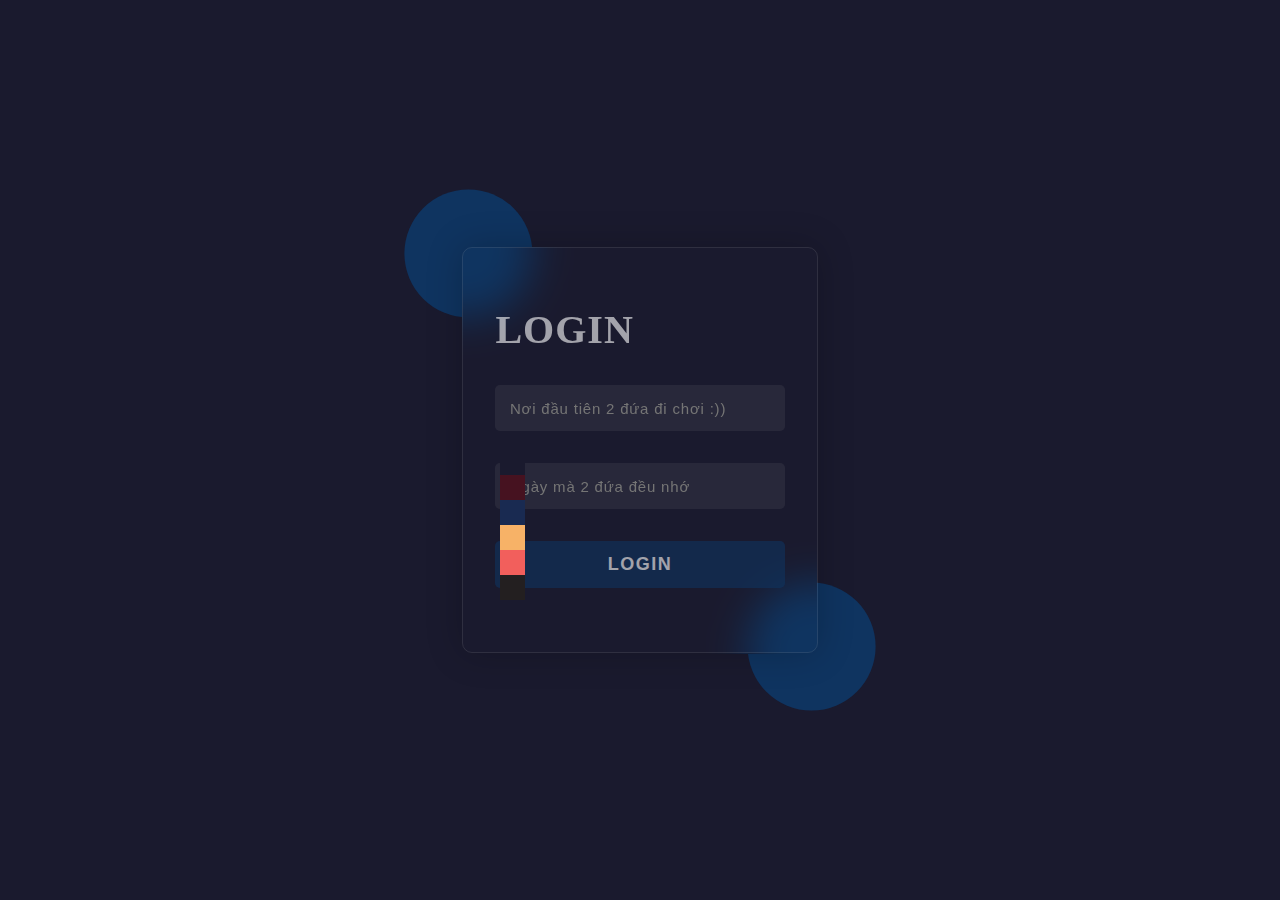
<file: index.html>
<!DOCTYPE html>
<html lang="en">
<head>
    <meta charset="UTF-8">
    <meta http-equiv="X-UA-Compatible" content="IE=edge">
    <meta name="viewport" content="width=device-width, initial-scale=1.0">
    <title>Document</title>
    <link rel="stylesheet" href="./login.css">
</head>
<body>
    <section class="container">
        <div class="login-container">
            <div class="circle circle-one"></div>
            <div class="form-container">
                <!-- <img src="https://raw.githubusercontent.com/hicodersofficial/glassmorphism-login-form/master/assets/illustration.png" alt="illustration" class="illustration" /> -->
                <h1 class="opacity">LOGIN</h1>
                <form id="form-login" onsubmit="onFormSubmit(event)">
                    <input type="text" id="username"placeholder="Nơi đầu tiên 2 đứa đi chơi :))" />
                    <input type="password" id="password" placeholder="Ngày mà 2 đứa đều nhớ" />
                    <button class="opacity">LOGIN</button>
                </form>
            </div>
            <div class="circle circle-two"></div>
        </div>
        <div class="theme-btn-container"></div>
    </section>
</body>
<script src="./login.js"></script>
</html>
</file>
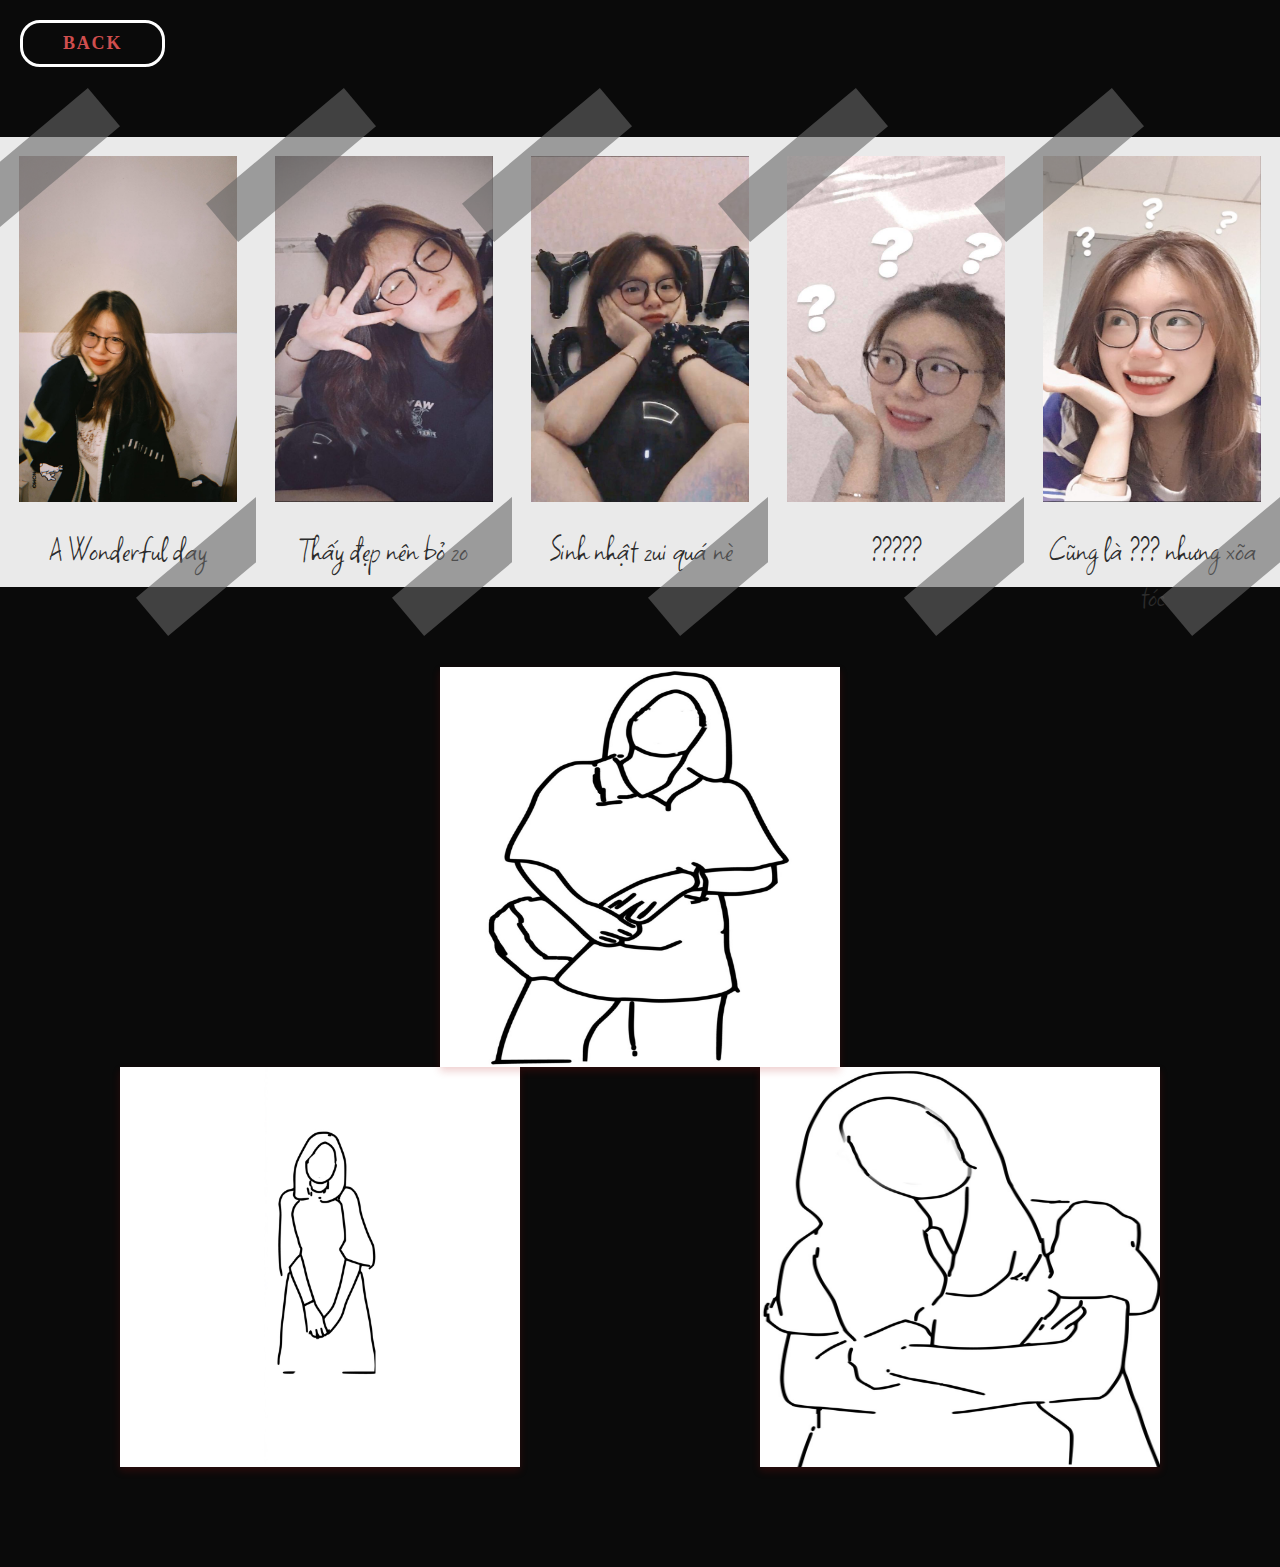
<file: card.html>
<!DOCTYPE html>
<html lang="en">

<head>
    <title>Message</title>
    <!--Google Font-->
    <link rel="preconnect" href="https://fonts.gstatic.com">
    <link href="https://fonts.googleapis.com/css2?family=Caveat&display=swap" rel="stylesheet">
    <!--Stylesheet-->
    <link rel="stylesheet" href="card.css">
    <link href="http://fonts.cdnfonts.com/css/madelyn-2" rel="stylesheet">
                

</head>

<body>
    <audio  autoplay loop>
        <source src="imgs/nhac2.mp3" type="audio/mpeg">
    </audio>
    <div class="btn2"><a href="menu.html">BACK</a></div>
    <div class="top">
        
        <figure>
            <img src="images/card2.jpg" alt="my_photo">
            <figcaption>A Wonderful day</figcaption>
        </figure>
        <figure>
            <img src="images/card1.jpg" alt="my_photo">
            <figcaption>Thấy đẹp nên bỏ zo</figcaption>
        </figure>
        <figure>
            <img src="images/card3.jpg" alt="my_photo">
            <figcaption>Sinh nhật zui quá nè</figcaption>
        </figure>
        <figure>
            <img src="images/card4.jpg" alt="my_photo">
            <figcaption>?????</figcaption>
        </figure>
        <figure>
            <img src="images/card5.jpg" alt="my_photo">
            <figcaption>Cũng là ??? nhưng xõa tóc</figcaption>
        </figure>
    </div>
    <div class="bottom">
        <div class="flip-card">
            <div class="flip-card-inner">
                <div class="flip-card-front">
                    <img src="images/imgcard1.jpg" alt="Avatar" >
                </div>
                <div class="flip-card-back">
                    <h1>Healing 💊</h1>
                    <p>
                        Anh chúc em thật khỏe mạnh, mau mau hết bệnh để còn quậy đục nước nè :))
                    </p>
                    <p>
                        Uống nước nhiều vô , ăn uống đầy đủ và đặc biệt là chơi thể thao điiiii đừng có lừi pín.
                        Thứ 7 này solo cầu lông nàooo
                    </p>
    
                </div>
            </div>
        </div>
        <div class="flip-card">
            <div class="flip-card-inner">
                <div class="flip-card-front">
                    <img src="images/imgcard2.jpg" alt="Avatar" >
                </div>
                <div class="flip-card-back">
                    <h1>Wishes List 💛</h1>
                    <p>K biết nói gì hơn ngoài 2 từ nhớ em, rất nhớ em...</p>
                    <p>Anh muốn được cùng em đi dạo k phải vì đi dạo mà là cùng em. Anh ước gì có thể dành hết sự tử tế này cho em. Làm sao đây trong đầu anh, trong trái tim anh đều ngập tràn hình bóng của em
                    </p>
    
                </div>
            </div>
        </div>
        <div class="flip-card">
            <div class="flip-card-inner">
                <div class="flip-card-front">
                    <img src="images/imgcard3.jpg" alt="Avatar" >
                </div>
                <div class="flip-card-back">
                    <h1>Bông hoa đẹp nhứt 🌻</h1>
                    <p style="text-align: center;">Happy Vietnamese Women'sDay</p>
                    <p>Không chúc em lộng lẫy, chỉ chúc em không muộn phiền vì lộng lẫy em có thừa. Hoa có đẹp đến đâu thì cũng k bằng nụ cười của em. Hehe hết gòi chúc em lần nữa mạnh khỏe, tự tin trong cuộc sống và vững bước trên con đường phía trước, bai bai em.</p>            
                </div>
            </div>
        </div>
        
    </div>
    



</body>

</html>
</file>
<file: login.css>
:root {
    --background: #1a1a2e;
    --color: #ffffff;
    --primary-color: #0f3460;
}

* {
    box-sizing: border-box;
}

html {
    scroll-behavior: smooth;
}

body {
    margin: 0;
    box-sizing: border-box;
    font-family: "poppins";
    background: var(--background);
    color: var(--color);
    letter-spacing: 1px;
    transition: background 0.2s ease;
    -webkit-transition: background 0.2s ease;
    -moz-transition: background 0.2s ease;
    -ms-transition: background 0.2s ease;
    -o-transition: background 0.2s ease;
}

a {
    text-decoration: none;
    color: var(--color);
}

h1 {
    font-size: 2.5rem;
}

.container {
    display: flex;
    justify-content: center;
    align-items: center;
    height: 100vh;
}

.login-container {
    position: relative;
    width: 22.2rem;
}
.form-container {
    border: 1px solid hsla(0, 0%, 65%, 0.158);
    box-shadow: 0 0 36px 1px rgba(0, 0, 0, 0.2);
    border-radius: 10px;
    backdrop-filter: blur(20px);
    z-index: 99;
    padding: 2rem;
    -webkit-border-radius: 10px;
    -moz-border-radius: 10px;
    -ms-border-radius: 10px;
    -o-border-radius: 10px;
}

.login-container form input {
    display: block;
    padding: 14.5px;
    width: 100%;
    margin: 2rem 0;
    color: var(--color);
    outline: none;
    background-color: #9191911f;
    border: none;
    border-radius: 5px;
    font-weight: 500;
    letter-spacing: 0.8px;
    font-size: 15px;
    backdrop-filter: blur(15px);
    -webkit-border-radius: 5px;
    -moz-border-radius: 5px;
    -ms-border-radius: 5px;
    -o-border-radius: 5px;
}

.login-container form input:focus {
    box-shadow: 0 0 16px 1px rgba(0, 0, 0, 0.2);
    animation: wobble 0.3s ease-in;
    -webkit-animation: wobble 0.3s ease-in;
}

.login-container form button {
    background-color: var(--primary-color);
    color: var(--color);
    display: block;
    padding: 13px;
    border-radius: 5px;
    outline: none;
    font-size: 18px;
    letter-spacing: 1.5px;
    font-weight: bold;
    width: 100%;
    cursor: pointer;
    margin-bottom: 2rem;
    transition: all 0.1s ease-in-out;
    border: none;
    -webkit-border-radius: 5px;
    -moz-border-radius: 5px;
    -ms-border-radius: 5px;
    -o-border-radius: 5px;
    -webkit-transition: all 0.1s ease-in-out;
    -moz-transition: all 0.1s ease-in-out;
    -ms-transition: all 0.1s ease-in-out;
    -o-transition: all 0.1s ease-in-out;
}

.login-container form button:hover {
    box-shadow: 0 0 10px 1px rgba(0, 0, 0, 0.15);
    transform: scale(1.02);
    -webkit-transform: scale(1.02);
    -moz-transform: scale(1.02);
    -ms-transform: scale(1.02);
    -o-transform: scale(1.02);
}

.circle {
    width: 8rem;
    height: 8rem;
    background: var(--primary-color);
    border-radius: 50%;
    -webkit-border-radius: 50%;
    -moz-border-radius: 50%;
    -ms-border-radius: 50%;
    -o-border-radius: 50%;
    position: absolute;
}

.illustration {
    position: absolute;
    top: -14%;
    right: -2px;
    width: 90%;
}

.circle-one {
    top: 0;
    left: 0;
    z-index: -1;
    transform: translate(-45%, -45%);
    -webkit-transform: translate(-45%, -45%);
    -moz-transform: translate(-45%, -45%);
    -ms-transform: translate(-45%, -45%);
    -o-transform: translate(-45%, -45%);
}

.circle-two {
    bottom: 0;
    right: 0;
    z-index: -1;
    transform: translate(45%, 45%);
    -webkit-transform: translate(45%, 45%);
    -moz-transform: translate(45%, 45%);
    -ms-transform: translate(45%, 45%);
    -o-transform: translate(45%, 45%);
}

.register-forget {
    margin: 1rem 0;
    display: flex;
    justify-content: space-between;
}
.opacity {
    opacity: 0.6;
}

.theme-btn-container {
    position: absolute;
    left: 500px;
    bottom: 300px;
}

.theme-btn {
    cursor: pointer;
    transition: all 0.3s ease-in;
}

.theme-btn:hover {
    width: 40px !important;
}

@keyframes wobble {
    0% {
        transform: scale(1.025);
        -webkit-transform: scale(1.025);
        -moz-transform: scale(1.025);
        -ms-transform: scale(1.025);
        -o-transform: scale(1.025);
    }
    25% {
        transform: scale(1);
        -webkit-transform: scale(1);
        -moz-transform: scale(1);
        -ms-transform: scale(1);
        -o-transform: scale(1);
    }
    75% {
        transform: scale(1.025);
        -webkit-transform: scale(1.025);
        -moz-transform: scale(1.025);
        -ms-transform: scale(1.025);
        -o-transform: scale(1.025);
    }
    100% {
        transform: scale(1);
        -webkit-transform: scale(1);
        -moz-transform: scale(1);
        -ms-transform: scale(1);
        -o-transform: scale(1);
    }
}
</file>
<file: card.css>
@import url('http://fonts.cdnfonts.com/css/madelyn-2');
@import url('https://fonts.googleapis.com/css2?family=Be+Vietnam+Pro:wght@100&family=Square+Peg&display=swap');

*,
*:before,
*:after {
  padding: 0;
  margin: 0;
  box-sizing: border-box;
}

body {
  background-color: #0a0a0a;
  padding: 0;
  margin: 0;
  box-sizing: border-box;

}

.btn2 {

  font-weight: bold;
  font-size: 18px;

  letter-spacing: 0.1em;
  text-decoration: none;
  color: #ffffff;
  display: inline-block;
  padding: 10px 40px 10px 40px;
  margin: 20px;
  position: relative;
  border: 3px solid #ffffff;
  border-radius: 20px;
}

.btn2:hover {
  background-color: white;

}

/* .btn2 a:hover{
    color:black;
  } */
a {
  text-decoration: none;
  color: #d04e4e;
}

.top {
  display: flex;
  justify-content: space-around;
  width: 100%;
  margin: 0 auto;
}

figure {
  margin-top: 50px;
  width: 300px;
  height: 450px;
  position: relative;
  background-color: #eaeaea;
  padding: 19px 19px 85px 19px;
}

figure img {
  width: 100%;
  height: 100%;
}

figcaption {
  /* font-family: 'Caveat', cursive; */
  font-family: 'Square Peg', cursive;
  font-size: 35px;
  font-weight: 500;
  text-align: center;
  color: #2c2c2c;
  margin-top: 22px;
}

figure:before,
figure:after {
  content: "";
  position: absolute;
  height: 50px;
  width: 180px;
  background-color: rgba(102, 102, 102, 0.6);
  transform: rotate(-40deg);
}

figure:before {
  top: 3px;
  left: -55px;
}

figure:after {
  bottom: 3px;
  right: -55px;
}

.bottom {
  margin-top: 80px;
  margin-bottom: 100px;
  display: flex;
  justify-content: space-around;
  flex-wrap: wrap-reverse;
}

.flip-card {
  background-color: transparent;
  width: 500px;
  height: 400px;
  perspective: 800px;
  -webkit-perspective: 800;
}
.flip-card-inner > p, .flip-card-inner > h1{
  font-family: 'Madelyn', sans-serif;
  
}
.flip-card-inner p{
  margin:20px;
  text-align: justify;
  font-size:24px;
  font-weight: 800;
  font-style: italic ;

  color:#2c2c2c;
}
.flip-card-inner h1{
  margin-top:20px;
  font-weight: bolder;
  color:#361e07;
}

.flip-card-inner {
  position: relative;
  margin: 0 auto;
  width: 400px;
  height: 100%;
  text-align: center;
  transition: all 2s ease;
  transform-style: preserve-3d;
  -webkit-transform-style: preserve-3d;
  box-shadow: 0 4px 8px 0 rgba(173, 18, 18, 0.2);
}

.flip-card:hover .flip-card-inner {
  transform: rotateY(180deg);

}

.flip-card-front>img {
  width: 100%;
  height: 100%;
}

.flip-card-front,
.flip-card-back {

  position: absolute;
  width: 100%;
  height: 100%;
  -webkit-backface-visibility: hidden;
  backface-visibility: hidden;
}

.flip-card-front {
  background-color: white;
  color: black;

}

.flip-card-back {
  background-color: #e4d6c9;
  
  transform: rotateY(180deg);
}
</file>
